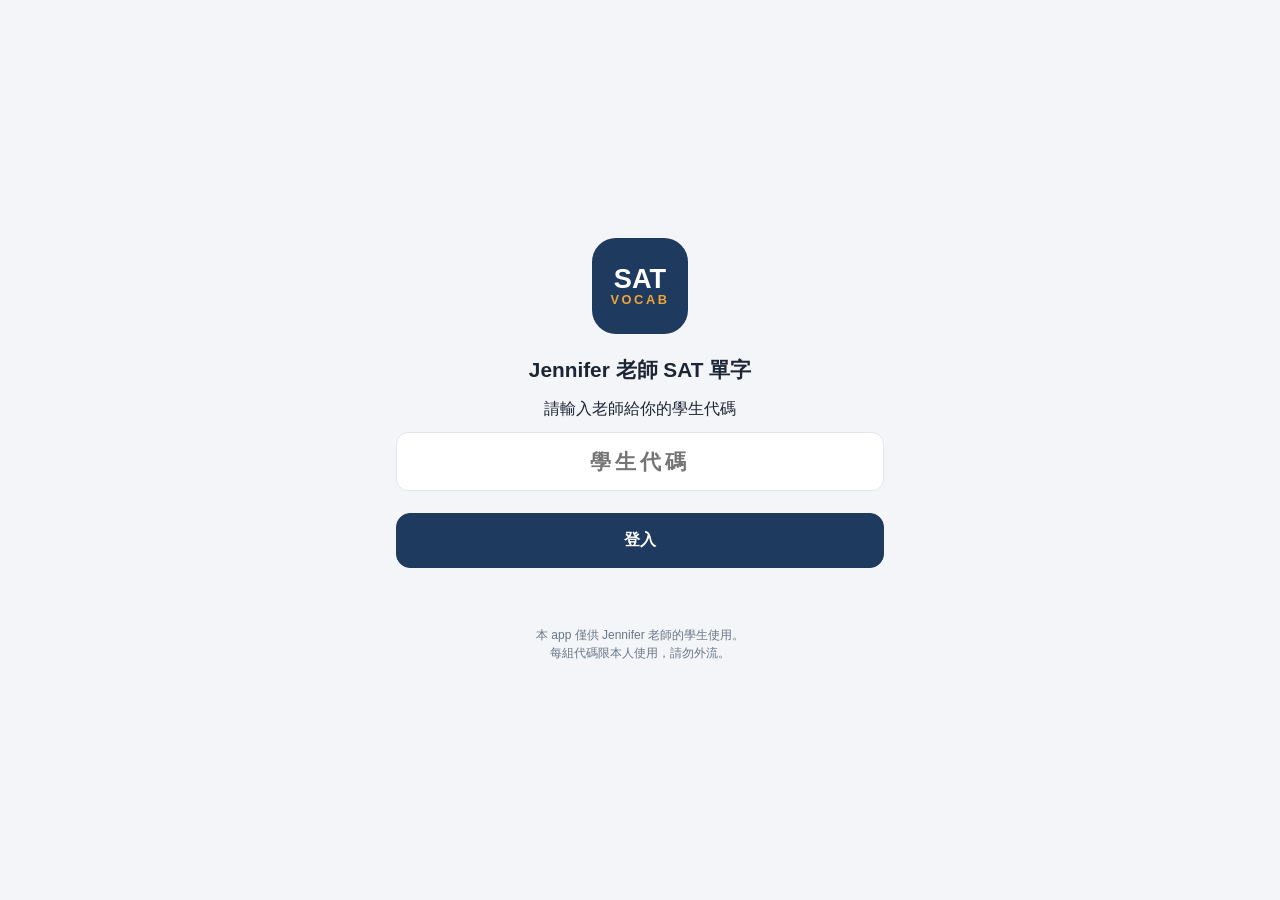
<file: index.html>
<!DOCTYPE html>
<html lang="zh-Hant">
<head>
<meta charset="utf-8">
<meta name="viewport" content="width=device-width, initial-scale=1, viewport-fit=cover, user-scalable=no">
<title>SAT Vocab</title>
<meta name="theme-color" content="#1f3a5f">
<meta name="robots" content="noindex, nofollow">
<meta name="apple-mobile-web-app-capable" content="yes">
<meta name="mobile-web-app-capable" content="yes">
<meta name="apple-mobile-web-app-status-bar-style" content="black-translucent">
<meta name="apple-mobile-web-app-title" content="SAT Vocab">
<link rel="manifest" href="manifest.webmanifest">
<link rel="apple-touch-icon" href="icons/icon-180.png">
<link rel="icon" href="icons/icon-192.png">
<link rel="stylesheet" href="styles.css?v=20261125z">
</head>
<body>
<div id="app"><div class="boot">SAT Vocab<br><small>載入中…</small></div></div>
<nav id="nav" hidden>
  <button data-go="home"><i>🏠</i>首頁</button>
  <button data-go="quizsetup"><i>📝</i>測驗</button>
  <button data-go="words"><i>📕</i>錯題本</button>
  <button data-go="history"><i>📊</i>紀錄</button>
  <button data-go="settings"><i>⚙️</i>設定</button>
</nav>
<div id="sheet" hidden></div>
<div id="toast" hidden></div>
<script src="js/config.js?v=20261125z"></script>
<script src="js/app.js?v=20261125z"></script>
</body>
</html>
</file>
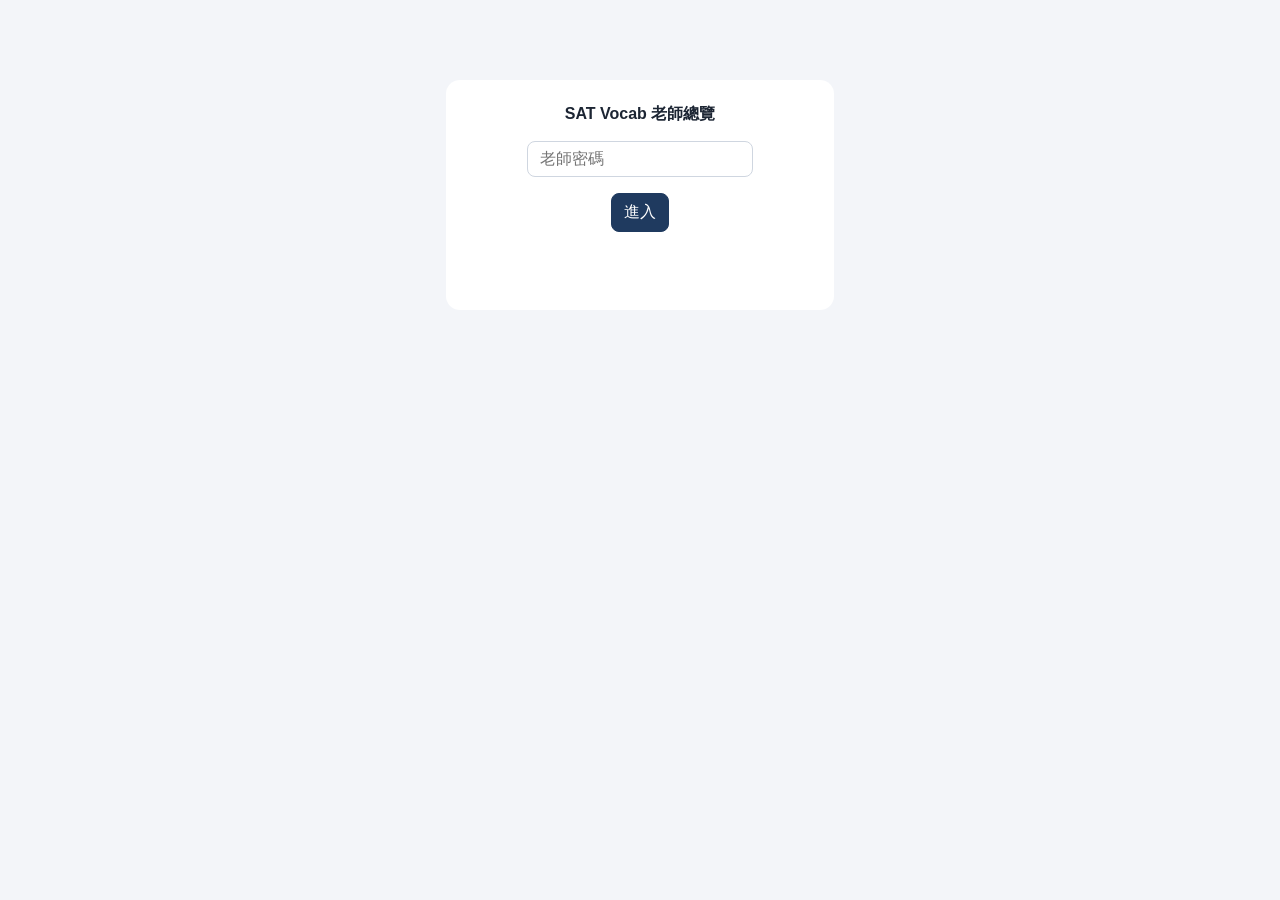
<file: teacher.html>
<!DOCTYPE html>
<html lang="zh-Hant">
<head>
<meta charset="utf-8">
<meta name="viewport" content="width=device-width, initial-scale=1">
<meta name="robots" content="noindex, nofollow">
<title>SAT Vocab — 老師總覽</title>
<style>
body{font-family:-apple-system,"Segoe UI","Microsoft JhengHei","PingFang TC",sans-serif;margin:0;background:#f3f5f9;color:#1c2533}
header{background:#1f3a5f;color:#fff;padding:14px 20px;display:flex;gap:12px;align-items:center;flex-wrap:wrap}
header h1{font-size:18px;margin:0;flex:1}
main{max-width:1100px;margin:0 auto;padding:16px}
.login{max-width:340px;margin:80px auto;background:#fff;padding:24px;border-radius:14px;text-align:center}
input,select,button{font:inherit;padding:8px 12px;border-radius:8px;border:1px solid #cfd6e0}
button{background:#1f3a5f;color:#fff;border-color:#1f3a5f;cursor:pointer}
.cards{display:grid;grid-template-columns:repeat(auto-fit,minmax(150px,1fr));gap:10px;margin-bottom:16px}
.cards div{background:#fff;border-radius:12px;padding:12px;text-align:center}.cards b{display:block;font-size:26px}
section{background:#fff;border-radius:12px;padding:14px;margin-bottom:16px;overflow-x:auto}
h2{font-size:16px;margin:0 0 10px}
table{border-collapse:collapse;width:100%;font-size:14px}
th,td{padding:7px 8px;border-bottom:1px solid #e6eaf0;text-align:left;white-space:nowrap}
th{color:#6b7686;font-weight:600;cursor:pointer}
td.w{white-space:normal;min-width:220px;color:#b03a30}
.warn{color:#d9483b;font-weight:700}.ok{color:#1f9d6b;font-weight:700}.off{color:#9aa4b2}
.missed span{display:inline-block;background:#fdecea;color:#b03a30;border-radius:999px;padding:3px 10px;margin:3px;font-size:14px}
.err{color:#d9483b;min-height:1.4em}
</style>
</head>
<body>
<div id="root"></div>
<script src="js/config.js"></script>
<script>
const API = (window.APP_CONFIG || {}).api, root = document.getElementById("root");
const esc = s => String(s == null ? "" : s).replace(/[&<>"]/g, c => ({ "&": "&amp;", "<": "&lt;", ">": "&gt;", '"': "&quot;" }[c]));
let data = null, cls = "", sortKey = "lastSeen", sortDir = -1;
function loginView(msg) {
  root.innerHTML = `<div class="login"><h2>SAT Vocab 老師總覽</h2><p><input id="pw" type="password" placeholder="老師密碼"></p><p><button onclick="load()">進入</button></p><p class="err">${esc(msg || (API ? "" : "尚未設定後端網址"))}</p></div>`;
  document.getElementById("pw").onkeydown = e => { if (e.key === "Enter") load(); };
}
async function load(saved) {
  const pass = saved || document.getElementById("pw").value;
  try {
    const r = await (await fetch(API, { method: "POST", headers: { "Content-Type": "text/plain;charset=utf-8" }, body: JSON.stringify({ action: "teacher", pass }) })).json();
    if (!r.ok) { sessionStorage.removeItem("tpw"); return loginView(r.error === "pass" ? "密碼不正確" : "讀取失敗"); }
    sessionStorage.setItem("tpw", pass); data = r; render();
  } catch (e) { loginView("無法連線"); }
}
const ago = ts => { if (!ts) return "從未"; const d = Math.floor((data.now - ts) / 864e5); return d <= 0 ? "今天" : d + " 天前"; };
const fmt = ts => { const d = new Date(ts); return `${d.getMonth() + 1}/${d.getDate()} ${String(d.getHours()).padStart(2, "0")}:${String(d.getMinutes()).padStart(2, "0")}`; };
function render() {
  const classes = [...new Set(data.students.map(s => s.cls).filter(Boolean))];
  const st = data.students.filter(s => !cls || s.cls === cls).map(s => Object.assign({ known: 0, l1: 0, l2: 0, l3: 0, streak: 0, quizCount: 0 }, s.p || {}, s));
  st.sort((a, b) => { const x = a[sortKey], y = b[sortKey]; return (x > y ? 1 : x < y ? -1 : 0) * sortDir; });
  const qz = data.quizzes.filter(q => !cls || q.cls === cls);
  const week = qz.filter(q => data.now - q.ts < 7 * 864e5);
  const miss = {}; qz.forEach(q => String(q.wrong).split(",").map(w => w.trim()).filter(Boolean).forEach(w => miss[w] = (miss[w] || 0) + 1));
  const top = Object.entries(miss).sort((a, b) => b[1] - a[1]).slice(0, 20);
  const idle = st.filter(s => s.active && (!s.lastSeen || data.now - s.lastSeen > 3 * 864e5));
  const avg = week.length ? Math.round(week.reduce((n, q) => n + q.correct / (q.total || 1), 0) / week.length * 100) : 0;
  const th = (k, t) => `<th onclick="sortBy('${k}')">${t}${sortKey === k ? (sortDir > 0 ? " ▲" : " ▼") : ""}</th>`;
  root.innerHTML = `<header><h1>SAT Vocab — 老師總覽</h1>
    <select onchange="cls=this.value;render()"><option value="">全部班級</option>${classes.map(c => `<option ${c === cls ? "selected" : ""}>${esc(c)}</option>`).join("")}</select>
    <button onclick="load(sessionStorage.getItem('tpw'))">重新整理</button></header><main>
    <div class="cards"><div><b>${st.filter(s => s.active).length}</b>啟用中的學生</div><div><b>${week.length}</b>近 7 天測驗次數</div><div><b>${avg}%</b>近 7 天平均答對率</div><div><b class="${idle.length ? "warn" : "ok"}">${idle.length}</b>超過 3 天沒開 app</div></div>
    <section><h2>學生進度（點欄位名稱可排序）</h2><table><tr>${th("name", "姓名")}${th("cls", "班級")}<th>代碼</th>${th("lastSeen", "上次使用")}${th("streak", "連續天數")}${th("known", "已會")}${th("l1", "不會1")}${th("l2", "不會2")}${th("l3", "不會3")}${th("quizCount", "測驗次數")}<th>裝置</th><th>狀態</th></tr>
      ${st.map(s => `<tr><td>${esc(s.name)}</td><td>${esc(s.cls)}</td><td>${esc(s.code)}</td><td class="${s.active && (!s.lastSeen || data.now - s.lastSeen > 3 * 864e5) ? "warn" : ""}">${ago(s.lastSeen)}</td><td>${s.streak}</td><td>${s.known}</td><td>${s.l1}</td><td>${s.l2}</td><td>${s.l3}</td><td>${s.quizCount}</td><td>${s.devices}</td><td class="${s.active ? "ok" : "off"}">${s.active ? "啟用" : "停用"}</td></tr>`).join("")}</table></section>
    <section class="missed"><h2>最常錯的 20 個字</h2>${top.length ? top.map(([w, n]) => `<span>${esc(w)} ×${n}</span>`).join("") : "尚無資料"}</section>
    <section><h2>最近的測驗（最多 200 筆）</h2><table><tr><th>時間</th><th>姓名</th><th>範圍</th><th>方式</th><th>分數</th><th>錯題</th></tr>
      ${qz.slice(0, 200).map(q => `<tr><td>${fmt(q.ts)}</td><td>${esc(q.name)}</td><td>${esc(q.bank)}</td><td>${esc(q.mode)}</td><td>${q.correct} / ${q.total}</td><td class="w">${esc(q.wrong)}</td></tr>`).join("")}</table></section>
    <p style="color:#6b7686;font-size:13px">新增或停用學生：到 Google 試算表「SAT Vocab App」的 Students 分頁。把 Active 改成 FALSE 就會停用；清空 Devices 欄可讓學生換新手機登入。</p></main>`;
}
function sortBy(k) { if (sortKey === k) sortDir = -sortDir; else { sortKey = k; sortDir = k === "name" || k === "cls" ? 1 : -1; } render(); }
const saved = sessionStorage.getItem("tpw"); if (saved && API) load(saved); else loginView();
</script>
</body>
</html>
</file>
<file: styles.css>
:root{--bg:#f3f5f9;--card:#fff;--ink:#1c2533;--mut:#6b7686;--line:#e1e6ee;--navy:#1f3a5f;--acc:#f2a33a;--ok:#1f9d6b;--no:#d9483b;--l1:#e8b21e;--l2:#ee8a2b;--l3:#d9483b;--sat:#0b6bcb;--satbg:#e6f1fd}
[data-theme=dark]{--bg:#10151d;--card:#1a212c;--ink:#e8edf4;--mut:#95a1b3;--line:#2a3442;--navy:#16263d;--sat:#7cb8ff;--satbg:#17304d}
*{box-sizing:border-box;-webkit-tap-highlight-color:transparent}
html,body{margin:0;height:100%}
body{font-family:-apple-system,BlinkMacSystemFont,"Segoe UI",Roboto,"Helvetica Neue",Arial,"PingFang TC","Noto Sans TC","Microsoft JhengHei",sans-serif;background:var(--bg);color:var(--ink);line-height:1.5;-webkit-text-size-adjust:100%;overscroll-behavior-y:none}
button{font:inherit;color:inherit;border:0;background:none;cursor:pointer;padding:0}
button:disabled{opacity:.45}
input,select{font:inherit;color:var(--ink);background:var(--card);border:1.5px solid var(--line);border-radius:12px;padding:.8rem 1rem;width:100%;outline:none}
input:focus,select:focus{border-color:var(--sat)}
h1,h2,h3,p{margin:0}
h2{font-size:1.35rem;margin-bottom:.4rem}
h3{font-size:.95rem;color:var(--mut);margin:1.3rem 0 .5rem;font-weight:600}
small{color:var(--mut);font-size:.8rem}
#app{max-width:540px;margin:0 auto;min-height:100%;padding-bottom:calc(72px + env(safe-area-inset-bottom))}
body.full #app{padding-bottom:0}
.page{padding:1rem 1rem 1.5rem}
.center{text-align:center}.muted{color:var(--mut);font-size:.88rem}
.boot{height:100vh;display:flex;flex-direction:column;align-items:center;justify-content:center;font-size:1.6rem;font-weight:700;color:var(--navy);gap:.6rem;text-align:center}
[data-theme=dark] .boot{color:var(--ink)}
.btn{display:block;width:100%;padding:.9rem 1rem;border-radius:14px;background:var(--card);border:1.5px solid var(--line);font-weight:600;margin-top:.7rem;text-align:center}
.btn.primary{background:var(--navy);color:#fff;border-color:var(--navy)}
[data-theme=dark] .btn.primary{background:#2c5d9b;border-color:#2c5d9b}
.btn.game{background:var(--acc);border-color:var(--acc);color:#3a2500}
.btn.ok{background:var(--ok);border-color:var(--ok);color:#fff}.btn.no{background:var(--no);border-color:var(--no);color:#fff}
.two{display:grid;grid-template-columns:1fr 1fr;gap:.6rem}
.chip{padding:.38rem .8rem;border-radius:999px;border:1.5px solid var(--line);background:var(--card);font-size:.85rem;font-weight:600;white-space:nowrap}
.chip.solid{background:var(--navy);color:#fff;border-color:var(--navy)}
[data-theme=dark] .chip.solid{background:#2c5d9b;border-color:#2c5d9b}
.tip{background:var(--card);border:1.5px dashed var(--line);border-radius:14px;padding:1rem;color:var(--mut);font-size:.92rem;margin-top:1rem}
/* nav */
#nav{position:fixed;left:0;right:0;bottom:0;display:flex;background:var(--card);border-top:1px solid var(--line);padding-bottom:env(safe-area-inset-bottom);z-index:5}
#nav[hidden]{display:none}
#nav button{flex:1;padding:.5rem 0 .45rem;font-size:.7rem;color:var(--mut);display:flex;flex-direction:column;align-items:center;gap:.1rem}
#nav i{font-style:normal;font-size:1.25rem;filter:grayscale(1);opacity:.6}
#nav .on{color:var(--sat);font-weight:700}#nav .on i{filter:none;opacity:1}
header{position:sticky;top:0;z-index:4;display:flex;align-items:center;gap:.4rem;background:var(--navy);color:#fff;padding:calc(.55rem + env(safe-area-inset-top)) .7rem .55rem}
header .back{font-size:1.9rem;line-height:1;width:2.2rem;height:2.2rem;color:#fff}
header .ht{flex:1;min-width:0;display:flex;flex-direction:column}
header .ht b{white-space:nowrap;overflow:hidden;text-overflow:ellipsis}
header small{color:#c5d2e4}
header .star{font-size:1.5rem;color:#6f86a6;width:2.4rem}header .star.on{color:var(--acc)}
header .score{font-weight:700;padding-right:.4rem}
.prog{height:4px;background:var(--line)}.prog b{display:block;height:100%;background:var(--acc);transition:width .2s}
.bar{height:7px;border-radius:9px;background:var(--line);overflow:hidden;display:flex;margin:.5rem 0 .3rem}
.bar .k{background:var(--ok)}.bar .u{background:var(--l2)}
/* login */
.login{min-height:100vh;display:flex;flex-direction:column;align-items:center;justify-content:center;padding:2rem 1.6rem;text-align:center;gap:.7rem}
.logo{width:96px;height:96px;border-radius:24px;background:var(--navy);color:#fff;font-weight:800;font-size:1.7rem;line-height:1.05;display:flex;flex-direction:column;justify-content:center;margin-bottom:.6rem}
.logo span{font-size:.8rem;letter-spacing:.2em;color:var(--acc)}
.login h1{font-size:1.3rem}.login input{text-align:center;font-size:1.3rem;letter-spacing:.2em;font-weight:700;text-transform:uppercase}
.err{color:var(--no);min-height:1.4em;font-size:.9rem}.fine{color:var(--mut);font-size:.75rem;text-align:center;margin-top:1rem}
/* home */
.hello{display:flex;justify-content:space-between;align-items:center;padding-top:env(safe-area-inset-top)}
.badges{display:flex;gap:.5rem;align-items:center;font-weight:700}
.badges span,.badges button{background:var(--card);border:1.5px solid var(--line);border-radius:999px;padding:.3rem .7rem;font-weight:700}
.badges .has{background:var(--acc);border-color:var(--acc);color:#3a2500}
.goal{display:flex;gap:1rem;align-items:center;background:var(--card);border-radius:18px;padding:1rem;margin-top:.9rem}
.goal p{color:var(--mut);font-size:.88rem}
.ring{--p:0;width:74px;height:74px;border-radius:50%;flex:none;background:conic-gradient(var(--ok) calc(var(--p)*1%),var(--line) 0);display:flex;flex-direction:column;align-items:center;justify-content:center;position:relative}
.ring::before{content:"";position:absolute;inset:7px;border-radius:50%;background:var(--card)}
.ring b,.ring small{position:relative;line-height:1.1}.ring b{font-size:1.2rem}
.ring.big{width:150px;height:150px;margin:1.2rem auto}.ring.big::before{inset:12px;background:var(--bg)}.ring.big b{font-size:2.2rem}
.search{width:100%;text-align:left;background:var(--card);border:1.5px solid var(--line);border-radius:12px;padding:.75rem 1rem;color:var(--mut);margin-top:.9rem}
.cont{width:100%;display:grid;grid-template-columns:1fr auto;text-align:left;background:var(--navy);color:#fff;border-radius:16px;padding:.85rem 1rem;margin-top:.9rem;align-items:center}
.cont small{color:#c5d2e4;grid-column:1}.cont b{grid-column:1;white-space:nowrap;overflow:hidden;text-overflow:ellipsis}.cont i{grid-row:1/3;grid-column:2;font-size:1.6rem;font-style:normal}
.review{background:var(--card);border-radius:16px;overflow:hidden}
.rrow{display:flex;align-items:center;gap:.5rem;padding:.75rem .9rem;border-top:1px solid var(--line);border-left:5px solid var(--line)}
.rrow:first-child{border-top:0}.rrow>div{flex:1;display:flex;flex-direction:column}
.rrow.r0{border-left-color:var(--no)}.rrow.rd{border-left-color:var(--ok)}.rrow.r3{border-left-color:var(--l3)}.rrow.r2{border-left-color:var(--l2)}.rrow.r1{border-left-color:var(--l1)}
.bankcard{display:block;width:100%;text-align:left;background:var(--card);border-radius:18px;padding:1rem;margin-bottom:.7rem;border-top:5px solid var(--navy)}
.bankcard.b-m{border-top-color:#7a4fd0}.bankcard.b-h{border-top-color:var(--acc)}.bankcard.b-b{border-top-color:#16857c}
.bankcard div:first-child{display:flex;flex-direction:column}.bankcard b{font-size:1.1rem}
.nums{display:flex;gap:.9rem;font-size:.8rem;color:var(--mut)}
/* units */
.urow{display:flex;align-items:center;gap:.6rem;background:var(--card);border-radius:14px;padding:.75rem .8rem;margin-bottom:.55rem}
.umain{flex:1;text-align:left;display:flex;flex-direction:column;min-width:0}
.umain span{font-size:.85rem;color:var(--mut);white-space:nowrap;overflow:hidden;text-overflow:ellipsis}
/* flashcard */
body.full #app{height:100vh;height:100dvh;display:flex;flex-direction:column}
.card{flex:1;overflow-y:auto;padding:1rem 1.2rem 1.4rem;background:var(--card);-webkit-overflow-scrolling:touch}
.src{font-size:.72rem;color:var(--mut);text-transform:uppercase;letter-spacing:.04em}
.word{display:flex;align-items:center;gap:.6rem;margin-top:.3rem}
.word h1{font-size:2.3rem;line-height:1.15;word-break:break-word}
.spk{width:2.3rem;height:2.3rem;border-radius:50%;background:var(--satbg);font-size:1.05rem;flex:none}
.pos{display:inline-block;margin-top:.3rem;font-style:italic;font-weight:600;color:var(--sat)}
.def{font-size:1.08rem;margin-top:.5rem}.zh{font-size:1.2rem;font-weight:700;margin-top:.25rem;color:var(--navy)}
[data-theme=dark] .zh{color:#ffd28a}
.root{font-size:.82rem;color:var(--mut);margin-top:.4rem}
.sent{margin-top:1rem;padding:.9rem;border-radius:14px;background:var(--bg)}
.sl{display:flex;justify-content:space-between;align-items:center;margin-bottom:.3rem}
.sent .en{font-size:1.02rem;line-height:1.65}.sent .tr{margin-top:.55rem;color:var(--mut);font-size:.95rem}
b.own{color:var(--no);text-decoration:underline;text-underline-offset:3px}
b.sat{color:var(--sat);background:var(--satbg);border-radius:5px;padding:0 .18em;cursor:pointer}
.rel{margin-top:.8rem;display:flex;flex-wrap:wrap;gap:.35rem;align-items:center}.rel small{width:100%}
.syn{margin-top:.8rem;font-size:.9rem;color:var(--mut)}
.rate{flex:none;background:var(--card);border-top:1px solid var(--line);padding:.5rem .6rem calc(.5rem + env(safe-area-inset-bottom));text-align:center}
.rate>div:first-of-type{display:grid;grid-template-columns:1.25fr 1fr 1fr 1fr;gap:.4rem;margin-top:.3rem}
.rate>div button{border-radius:12px;padding:.5rem .2rem;font-weight:700;font-size:.88rem;line-height:1.25;border:2px solid;background:var(--card)}
.rate small{font-size:.68rem;font-weight:500}
.rate .r0{border-color:var(--ok);color:var(--ok)}.rate .r1{border-color:var(--l1);color:#a57a00}.rate .r2{border-color:var(--l2);color:#c2640b}.rate .r3{border-color:var(--l3);color:var(--l3)}
.rate .r0.on{background:var(--ok);color:#fff}.rate .r1.on{background:var(--l1);color:#3a2b00}.rate .r2.on{background:var(--l2);color:#fff}.rate .r3.on{background:var(--l3);color:#fff}
.rate .on small{color:inherit}
.navb{display:flex;justify-content:space-between;margin-top:.35rem}.navb button{color:var(--mut);font-size:.85rem;padding:.25rem .6rem}
.big{font-size:3.5rem}.big2{font-size:1.5rem}
/* quiz */
label{display:block;font-size:.85rem;color:var(--mut);font-weight:600;margin:1rem 0 .35rem}
.seg{display:flex;background:var(--line);border-radius:12px;padding:3px;gap:3px}
.seg button{flex:1;padding:.55rem .3rem;border-radius:10px;font-weight:600;font-size:.9rem}
.seg .on{background:var(--card);box-shadow:0 1px 3px rgba(0,0,0,.15)}
.seg.multi .on{background:var(--navy);color:#fff}.seg.sm{min-width:9.5rem}.seg.sm button{padding:.35rem .3rem;font-size:.82rem}
.modes{display:grid;grid-template-columns:1fr 1fr;gap:.5rem}
.modes button{padding:.8rem .4rem;border-radius:12px;border:2px solid var(--line);background:var(--card);font-weight:600;font-size:.92rem}
.modes .on{border-color:var(--sat);color:var(--sat);background:var(--satbg)}
.poolinfo{margin-top:1.1rem;padding:.8rem 1rem;border-radius:12px;background:var(--card);text-align:center}.poolinfo.empty{color:var(--no);font-size:.9rem}
body.full .page.quiz,body.full .page.game{flex:1;overflow-y:auto}
.qword{text-align:center;padding:1.6rem 0 1rem;display:flex;flex-direction:column;align-items:center;gap:.4rem}.qword h1{font-size:2.2rem}
.stem{font-size:1.05rem;line-height:1.7;background:var(--card);padding:1rem;border-radius:14px}
.blank{display:inline-block;width:5.5em;border-bottom:2.5px solid var(--sat);text-decoration:none}
.opts{display:flex;flex-direction:column;gap:.55rem;margin-top:1rem}
.opts button{display:flex;gap:.7rem;align-items:center;text-align:left;background:var(--card);border:2px solid var(--line);border-radius:14px;padding:.8rem .9rem;font-size:1.02rem;opacity:1}
.opts i{font-style:normal;font-weight:700;width:1.7rem;height:1.7rem;border-radius:50%;background:var(--bg);display:flex;align-items:center;justify-content:center;flex:none;font-size:.85rem}
.opts .ok{border-color:var(--ok);background:rgba(31,157,107,.13)}.opts .no{border-color:var(--no);background:rgba(217,72,59,.13)}.opts .dim{opacity:.5}
.fb{margin-top:1rem;padding:.9rem 1rem;border-radius:14px;border-left:5px solid}.fb.ok{border-color:var(--ok);background:rgba(31,157,107,.1)}.fb.no{border-color:var(--no);background:rgba(217,72,59,.1)}
.fb>b{display:block;margin-bottom:.2rem}.fb.ok>b{color:var(--ok)}.fb.no>b{color:var(--no)}
.qsp{text-align:center;padding-top:1rem}.bigspk{width:5.5rem;height:5.5rem;border-radius:50%;background:var(--satbg);font-size:2.4rem;margin-bottom:.8rem}
.qsp input{margin-top:1rem;text-align:center;font-size:1.3rem;font-weight:700}
/* lists */
.tabs{display:flex;gap:.4rem;overflow-x:auto;padding:.3rem 0 .7rem;scrollbar-width:none}.tabs::-webkit-scrollbar{display:none}
.tabs button{flex:none;padding:.4rem .85rem;border-radius:999px;background:var(--card);border:1.5px solid var(--line);font-size:.85rem;font-weight:600}
.tabs .on{background:var(--navy);color:#fff;border-color:var(--navy)}
.wlist{background:var(--card);border-radius:14px;overflow:hidden;margin-top:.8rem;text-align:left}
.wrow{display:flex;align-items:center;gap:.6rem;width:100%;padding:.7rem .9rem;border-top:1px solid var(--line);text-align:left}
.wrow:first-child{border-top:0}.wrow b{flex:none}.wrow span{flex:1;color:var(--mut);font-size:.88rem;white-space:nowrap;overflow:hidden;text-overflow:ellipsis}
.wrow em{font-style:normal;color:var(--no);font-size:.78rem;font-weight:700}
.wrow i{font-style:normal;font-size:.72rem;font-weight:700;border-radius:6px;padding:.1rem .4rem;color:#fff;background:var(--mut)}
.wrow .t0{background:var(--ok)}.wrow .t1{background:var(--l1);color:#3a2b00}.wrow .t2{background:var(--l2)}.wrow .t3{background:var(--l3)}
.stats{display:grid;grid-template-columns:repeat(4,1fr);gap:.5rem;margin:.6rem 0}
.stats div{background:var(--card);border-radius:14px;padding:.7rem .2rem;text-align:center;display:flex;flex-direction:column}.stats b{font-size:1.4rem}
.cal{display:grid;grid-template-columns:repeat(7,1fr);gap:.35rem}
.cal div{background:var(--card);border-radius:10px;padding:.35rem 0;text-align:center;display:flex;flex-direction:column;min-height:3rem}
.cal .on{background:var(--ok);color:#fff}.cal .on small{color:#d8f5e8}
.hrow{display:flex;width:100%;align-items:center;justify-content:space-between;background:var(--card);border-radius:12px;padding:.7rem .9rem;margin-bottom:.45rem;text-align:left}
.hrow div{display:flex;flex-direction:column;min-width:0}.hrow span{font-weight:700}.hrow .full{color:var(--ok)}
/* settings */
.box{background:var(--card);border-radius:16px;margin-top:.9rem;overflow:hidden}.box.pad{padding:1rem}.box ol{margin:.5rem 0 0;padding-left:1.3rem}.box li{margin:.35rem 0}.box h3{margin:0}
.srow{display:flex;width:100%;align-items:center;justify-content:space-between;gap:.8rem;padding:.8rem 1rem;border-top:1px solid var(--line);text-align:left}
.srow:first-child{border-top:0}.srow span{display:flex;flex-direction:column}.srow.link i{font-style:normal;color:var(--mut);font-size:1.3rem}.srow.danger{color:var(--no)}
.tog{width:3rem;height:1.75rem;border-radius:999px;background:var(--line);position:relative;flex:none;transition:.15s}
.tog i{position:absolute;top:3px;left:3px;width:1.35rem;height:1.35rem;border-radius:50%;background:#fff;transition:.15s;box-shadow:0 1px 3px rgba(0,0,0,.3)}
.tog.on{background:var(--ok)}.tog.on i{left:1.4rem}
/* sheet + toast */
#sheet{position:fixed;inset:0;z-index:20}#sheet[hidden],#toast[hidden]{display:none}
.sheet-bg{position:absolute;inset:0;background:rgba(0,0,0,.45)}
.sheet-body{position:absolute;left:0;right:0;bottom:0;max-width:540px;margin:0 auto;background:var(--card);border-radius:22px 22px 0 0;padding:1.3rem 1.2rem calc(1.2rem + env(safe-area-inset-bottom));max-height:80vh;overflow-y:auto}
.popw h2{display:flex;align-items:center;gap:.6rem;font-size:1.6rem}
#toast{position:fixed;left:50%;bottom:calc(90px + env(safe-area-inset-bottom));transform:translateX(-50%);background:#1c2533;color:#fff;padding:.65rem 1.1rem;border-radius:999px;font-size:.9rem;z-index:30;max-width:88vw;text-align:center;box-shadow:0 4px 16px rgba(0,0,0,.3)}
/* games */
.match{display:grid;grid-template-columns:repeat(3,1fr);gap:.5rem;margin-top:.8rem}
.match button{min-height:4.6rem;border-radius:12px;background:var(--card);border:2px solid var(--line);padding:.3rem;font-size:.85rem;font-weight:600;word-break:break-word}
.match .en{font-size:.95rem;color:var(--sat)}.match .open{border-color:var(--acc);background:#fff3df;color:#3a2500}.match .gone{visibility:hidden}
.timer{font-size:1.6rem;font-weight:800;color:var(--no)}.game h1{font-size:2.2rem;margin:.6rem 0 .2rem}
.built,.letters{display:flex;flex-wrap:wrap;gap:.4rem;justify-content:center;margin-top:1rem;min-height:3rem}
.built button,.letters button{width:2.6rem;height:2.9rem;border-radius:10px;font-size:1.3rem;font-weight:700;background:var(--card);border:2px solid var(--line)}
.built button{border-color:var(--sat);background:var(--satbg)}.letters button:disabled{opacity:.2}
/* difficulty zones */
.levels{display:grid;grid-template-columns:1fr 1fr;gap:.6rem}
.lvl{background:var(--card);border-radius:16px;padding:.8rem .9rem;text-align:left;display:flex;flex-direction:column;border-left:6px solid var(--line)}
.lvl b{font-size:1.1rem}
.lvl.d1{border-left-color:#3aa76d}.lvl.d2{border-left-color:#2f7fd1}.lvl.d3{border-left-color:#ee8a2b}.lvl.d4{border-left-color:#c4372c}
.dfb{font-weight:700}.dfb.d1{color:#2c8a59}.dfb.d2{color:#2f7fd1}.dfb.d3{color:#d9731a}.dfb.d4{color:#c4372c}
.box.pad .btn{margin-top:.8rem}
/* answered options: meaning + speaker + card link */
.opt{display:flex;gap:.6rem;align-items:center;background:var(--card);border:2px solid var(--line);border-radius:14px;padding:.6rem .7rem}
.opt>i{font-style:normal;font-weight:700;width:1.7rem;height:1.7rem;border-radius:50%;background:var(--bg);display:flex;align-items:center;justify-content:center;flex:none;font-size:.85rem}
.opt .ot{flex:1;min-width:0;display:flex;flex-direction:column}.opt .ot b{font-size:1.02rem;font-weight:600}.opt .ot small{font-size:.86rem}.opt .ot em{font-style:italic}
.opt.ok{border-color:var(--ok);background:rgba(31,157,107,.13)}.opt.no{border-color:var(--no);background:rgba(217,72,59,.13)}
.opt .spk{width:2rem;height:2rem;font-size:.9rem}.opt .chip{padding:.3rem .6rem;font-size:.78rem}
.hint{margin-top:.4rem;font-size:.78rem}.sortseg{margin:.2rem 0 .5rem}.sortseg button{font-size:.82rem}
.wrow em{white-space:nowrap}
/* 2026-11-25: review zones, word tables, add-to-level buttons, cross-quiz mistakes */
.rrow.zr{width:100%;text-align:left}.rrow.zr>i{font-style:normal;font-size:1.4rem;color:var(--mut)}
.rrow.rm{border-left-color:var(--navy);background:linear-gradient(90deg,rgba(217,72,59,.08),transparent)}.rrow.rh{border-left-color:var(--sat)}
.uact{display:flex;flex-direction:column;gap:.35rem}
.revbar{display:flex;align-items:center;justify-content:space-between;gap:.5rem;margin-top:.6rem}.revbar span{color:var(--mut);font-size:.85rem}
.lgrp{margin:1rem 0 -.4rem;padding-left:.6rem;border-left:5px solid var(--line);font-weight:700;font-size:.92rem}
.lgrp.g3{border-color:var(--l3);color:var(--l3)}.lgrp.g2{border-color:var(--l2);color:#c2640b}.lgrp.g1{border-color:var(--l1);color:#a57a00}.lgrp.g0{border-color:var(--ok);color:var(--ok)}.lgrp.g-1{color:var(--mut)}
.trow{border-top:1px solid var(--line);border-left:5px solid var(--line)}.trow:first-child{border-top:0}
.trow.t3{border-left-color:var(--l3)}.trow.t2{border-left-color:var(--l2)}.trow.t1{border-left-color:var(--l1)}.trow.t0{border-left-color:var(--ok)}
.trow .th{display:flex;align-items:center;gap:.5rem;width:100%;padding:.7rem .8rem;text-align:left}
.trow .th b{font-size:1.06rem}.trow .th small{flex:1}
.trow .th em{font-style:normal;color:var(--no);font-size:.75rem;font-weight:700;white-space:nowrap}
.trow .th i{font-style:normal;font-size:.7rem;font-weight:700;border-radius:6px;padding:.1rem .4rem;color:#fff;background:var(--mut);white-space:nowrap}
.trow .th i.t0{background:var(--ok)}.trow .th i.t1{background:var(--l1);color:#3a2b00}.trow .th i.t2{background:var(--l2)}.trow .th i.t3{background:var(--l3)}
.trow .tv{color:var(--sat);font-size:.75rem;font-weight:600;white-space:nowrap}
.trow .tb{display:none;padding:0 .9rem .8rem}.trow.open .tb{display:block}.trow.open .tv{display:none}.trow.open{background:var(--satbg)}
.trow .tdef{font-size:.96rem}.trow .tzh{font-weight:700;color:var(--navy);margin-top:.15rem}[data-theme=dark] .trow .tzh{color:#ffd28a}
.trow .ta{display:flex;gap:.5rem;align-items:center;margin-top:.45rem}.trow .ta .spk{width:2rem;height:2rem;font-size:.9rem}
.addlv{margin-top:1rem}.addlv>div{display:grid;grid-template-columns:1fr 1fr;gap:.45rem;margin-top:.35rem}
.addlv button{border-radius:12px;padding:.7rem .3rem;font-weight:700;font-size:.95rem;border:2px solid;background:var(--card)}
.addlv .r0{border-color:var(--ok);color:var(--ok)}.addlv .r1{border-color:var(--l1);color:#a57a00}.addlv .r2{border-color:var(--l2);color:#c2640b}.addlv .r3{border-color:var(--l3);color:var(--l3)}
.addlv .r0.on{background:var(--ok);color:#fff}.addlv .r1.on{background:var(--l1);color:#3a2b00}.addlv .r2.on{background:var(--l2);color:#fff}.addlv .r3.on{background:var(--l3);color:#fff}
.opts.en button{font-size:.95rem;line-height:1.35}
.hpbtn{margin:.6rem 0 .2rem;font-size:.92rem}
.hlist{margin-top:.8rem}
.hpk{display:flex;width:100%;gap:.7rem;align-items:center;background:var(--card);border:2px solid var(--line);border-radius:12px;padding:.65rem .8rem;margin-bottom:.45rem;text-align:left}
.hpk.on{border-color:var(--sat);background:var(--satbg)}
.hpk .cb{width:1.5rem;height:1.5rem;border-radius:6px;border:2px solid var(--line);display:flex;align-items:center;justify-content:center;flex:none;font-weight:800;color:#fff}
.hpk.on .cb{background:var(--sat);border-color:var(--sat)}
.hpk div{flex:1;display:flex;flex-direction:column;min-width:0}.hpk em{font-style:normal;color:var(--no);font-weight:700;font-size:.85rem;white-space:nowrap}
.hpbar{position:sticky;bottom:calc(3.6rem + env(safe-area-inset-bottom));background:var(--bg);padding:.6rem 0}.hpbar span{font-size:.88rem;color:var(--mut)}.hpbar .btn{margin-top:.4rem}
.btn[disabled]{opacity:.45}
/* 易混淆字 bank */
.card .cm { margin: 6px 0; padding: 8px 10px; border-radius: 10px; background: rgba(120,140,160,.12); font-size: .92em; line-height: 1.5; }
.card .cm span { color: var(--mut); }
.card .cfbox { margin: 8px 0; padding: 10px 12px; border-left: 4px solid #b4235a; border-radius: 10px; background: rgba(180,35,90,.08); font-size: .92em; line-height: 1.5; }
.card .cfbox p { margin: 4px 0; }
.card .cfbox .en { opacity: .8; }
.card .cfbox .trap { color: #9a5a00; }
.card .cfh { display: flex; flex-wrap: wrap; align-items: center; gap: 6px; }
.card .cfh small { color: #b4235a; font-weight: 700; }
/* Hot Words lessons: 基礎字 / 進階字 */
.hvbar { margin: 0 0 12px; }
.hvbar .seg { margin-bottom: 6px; }
.hvbar .seg button small { opacity: .7; font-weight: 600; margin-left: 2px; }
.hvbar .seg button.hv1.on { background: #2e7d32; border-color: #2e7d32; color: #fff; }
.hvbar .seg button.hv2.on { background: #6a1b9a; border-color: #6a1b9a; color: #fff; }
.hvtag { font-style: normal; font-size: .72em; font-weight: 700; padding: 1px 7px; border-radius: 999px; margin-left: 4px; vertical-align: 2px; color: #fff; }
.hvtag.hv1 { background: #2e7d32; } .hvtag.hv2 { background: #6a1b9a; }
.chip.ustar{background:#c9a227;border-color:#c9a227;color:#fff}
</file>
